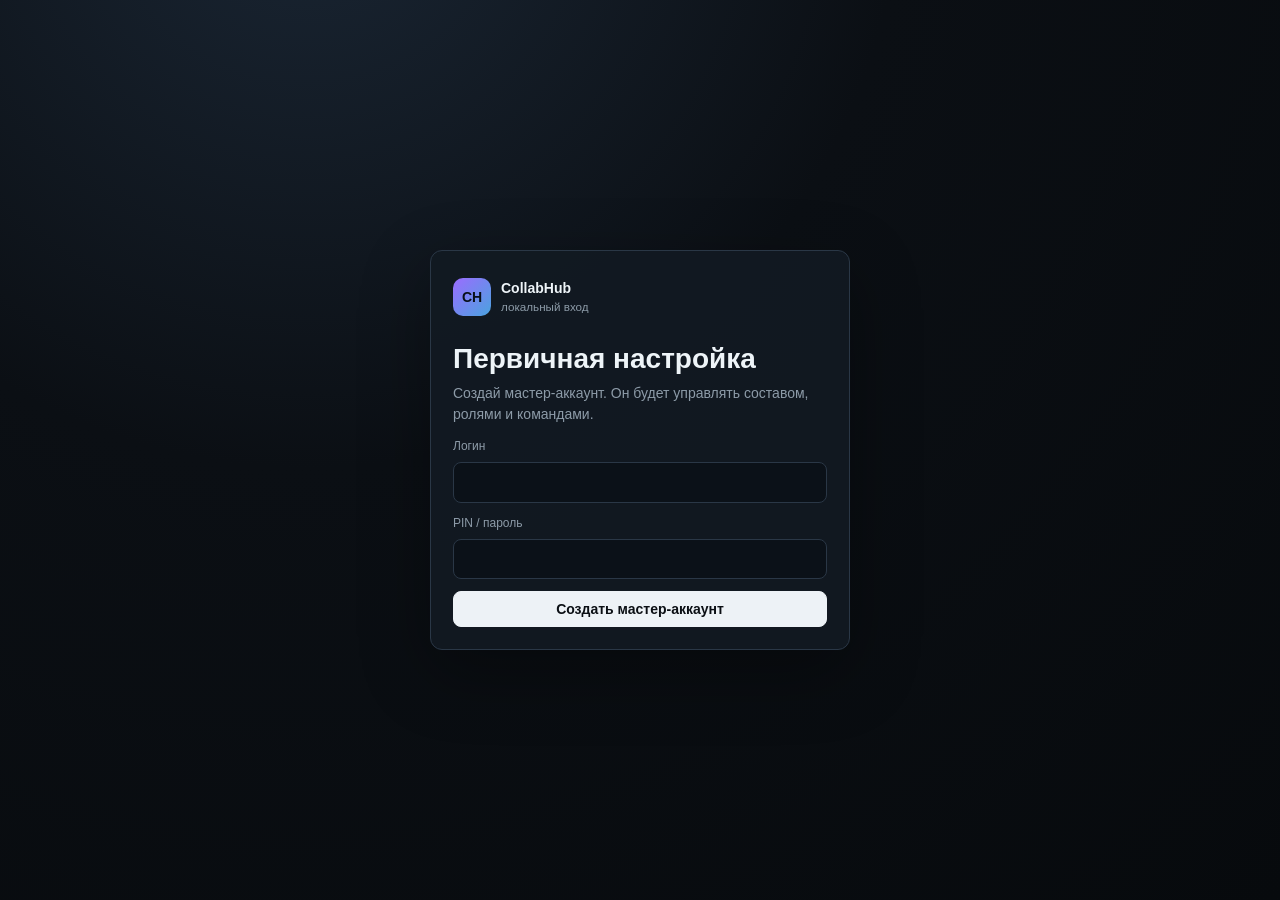
<file: index.html>
<!doctype html>
<html lang="ru">
<head>
  <meta charset="utf-8">
  <meta http-equiv="Content-Security-Policy" content="default-src 'self'; script-src 'self'; style-src 'self' 'unsafe-inline'; img-src 'self' data:; connect-src 'none'; object-src 'none'; base-uri 'self'; form-action 'self'">
  <meta name="referrer" content="no-referrer">
  <meta name="viewport" content="width=device-width, initial-scale=1">
  <title>CollabHub — Общее</title>
  <link rel="stylesheet" href="assets/app.css">
</head>
<body data-page="overview">
  <aside class="sidebar">
    <a class="brand" href="index.html">
      <span class="brand-mark">CH</span>
      <span><b>CollabHub</b><small>быстро собрать людей</small></span>
    </a>
    <nav class="main-nav" id="mainNav"></nav>
  </aside>

  <main class="workspace">
    <header class="page-head">
      <div>
        <h1>Общее</h1>
        <p id="weekSubtitle">Агрегированная карта доступности выбранной недели.</p>
      </div>
      <div class="head-actions">
        <div class="view-switch" id="calendarModeSwitch"></div>
        <input class="year-select" id="calendarYearSelect" type="number" min="1" max="9999" aria-label="Год">
        <button class="btn nav-arrow" id="prevWeekBtn" aria-label="Назад">←</button>
        <button class="btn" id="todayWeekBtn">сегодня</button>
        <button class="btn nav-arrow" id="nextWeekBtn" aria-label="Вперёд">→</button>
        <button class="btn primary" id="createEventBtn">+ ивент</button>
        <button class="btn" id="toggleEventsBtn">◆ ивенты</button>
        <div class="scale-switch" id="scaleSwitch"></div>
      </div>
    </header>

    <section class="answer-grid" id="answerGrid"></section>

    <section class="surface">
      <div class="surface-head">
        <div>
          <h2 id="weekTitle">Карта недели</h2>
          <p id="calendarModeHint">Цвет = сколько людей доступно. Фиолетовая линия = ивент поверх.</p>
        </div>
        <div class="legend compact">
          <span><i class="key high"></i>много свободных</span>
          <span><i class="key low"></i>есть свободные</span>
          <span><i class="key maybe"></i>возможно</span>
          <span><i class="key busy"></i>заняты</span>
          <span><i class="key none"></i>нет данных</span>
        </div>
      </div>
      <div class="heatmap-wrap">
        <div class="calendar-stage" id="calendarStage">
          <div class="heatmap calendar-view is-active" id="overviewGrid"></div>
          <div class="month-grid calendar-view" id="inlineMonthGrid"></div>
        </div>
      </div>
      <div class="resize-hint">Таблицу можно растянуть за правый нижний угол. Размер сохраняется.</div>
    </section>
  </main>

  <aside class="detail-panel" id="detailPanel" aria-hidden="true">
    <header>
      <strong id="detailTitle">Детали</strong>
      <button class="icon-btn" id="closeDetailBtn">×</button>
    </header>
    <div id="detailBody"></div>
  </aside>

  <div class="modal" id="modal" aria-hidden="true">
    <div class="modal-card">
      <header><strong id="modalTitle"></strong><button class="icon-btn" id="closeModalBtn">×</button></header>
      <div id="modalBody"></div>
    </div>
  </div>

  <div class="toast" id="toast"></div>
  <script src="assets/app-data.js"></script>
  <script src="assets/app-ui.js"></script>
  <script src="assets/page-overview.js"></script>
</body>
</html>
</file>
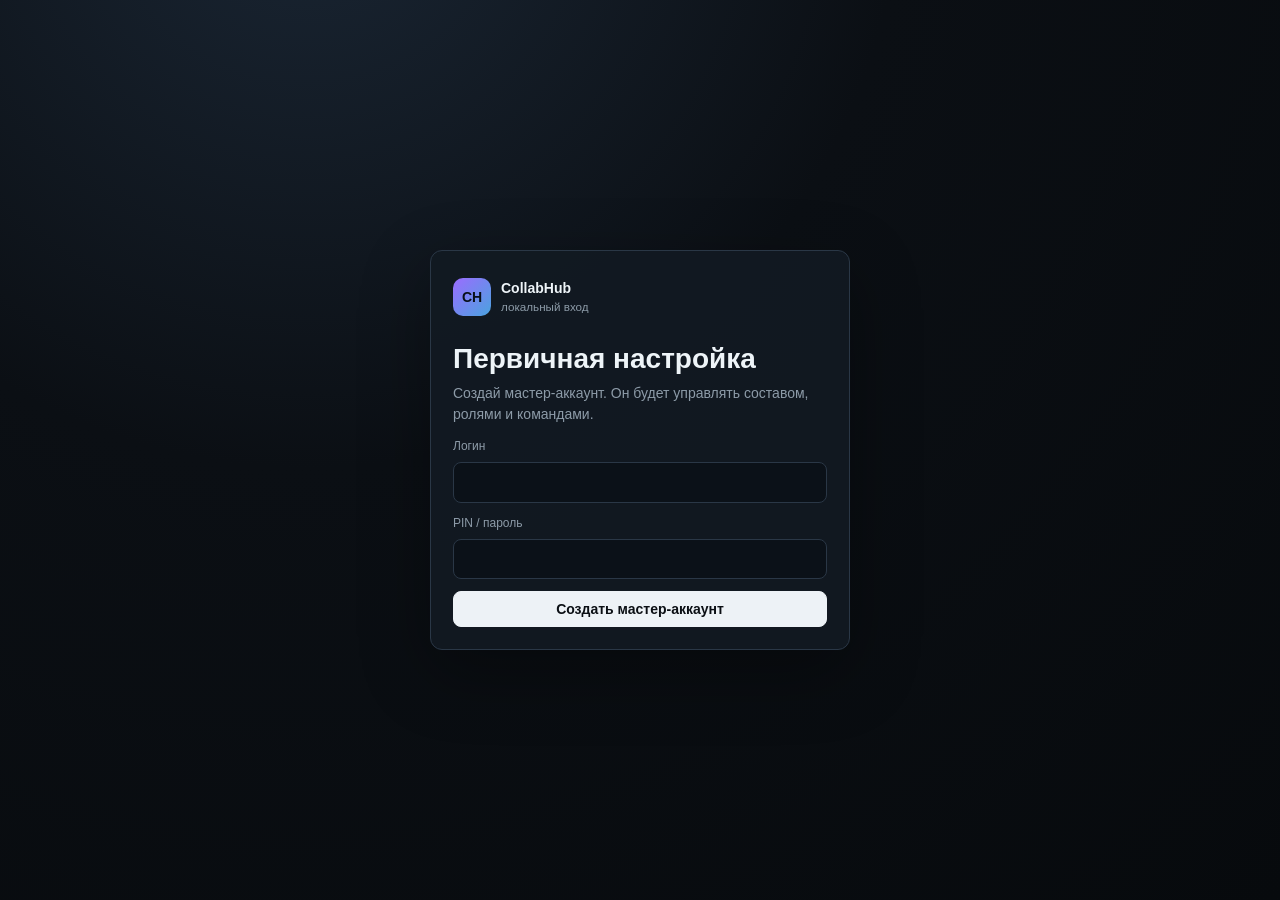
<file: admin.html>
<!doctype html>
<html lang="ru">
<head>
  <meta charset="utf-8">
  <meta http-equiv="Content-Security-Policy" content="default-src 'self'; script-src 'self'; style-src 'self' 'unsafe-inline'; img-src 'self' data:; connect-src 'none'; object-src 'none'; base-uri 'self'; form-action 'self'">
  <meta name="referrer" content="no-referrer">
  <meta name="viewport" content="width=device-width, initial-scale=1">
  <title>CollabHub — Админ</title>
  <link rel="stylesheet" href="assets/app.css">
</head>
<body data-page="admin">
  <aside class="sidebar">
    <a class="brand" href="index.html"><span class="brand-mark">CH</span><span><b>CollabHub</b><small>админ-панель</small></span></a>
    <nav class="main-nav" id="mainNav"></nav>
  </aside>

  <main class="workspace">
    <header class="page-head">
      <div>
        <h1>Админ-панель</h1>
        <p>Роли, команды, тимлиды и доступ участников. Управление доступно мастер-аккаунту и админам.</p>
      </div>
      <div class="head-actions">
        <button class="btn primary" id="addTeamBtn">+ команда</button>
        <button class="btn" id="addAccountBtn">+ аккаунт</button>
      </div>
    </header>

    <section class="admin-grid">
      <article class="surface admin-section">
        <div class="surface-head">
          <div><h2>Аккаунты и роли</h2><p>Кто может входить и что может делать.</p></div>
        </div>
        <div class="admin-list" id="accountList"></div>
      </article>

      <article class="surface admin-section">
        <div class="surface-head">
          <div><h2>Команды</h2><p>Группы участников и назначенные тимлиды.</p></div>
        </div>
        <div class="admin-list" id="teamList"></div>
      </article>
    </section>
  </main>

  <div class="modal" id="modal" aria-hidden="true">
    <div class="modal-card">
      <header><strong id="modalTitle"></strong><button class="icon-btn" id="closeModalBtn">×</button></header>
      <div id="modalBody"></div>
    </div>
  </div>
  <div class="toast" id="toast"></div>
  <script src="assets/app-data.js"></script>
  <script src="assets/app-ui.js"></script>
  <script src="assets/page-admin.js"></script>
</body>
</html>
</file>
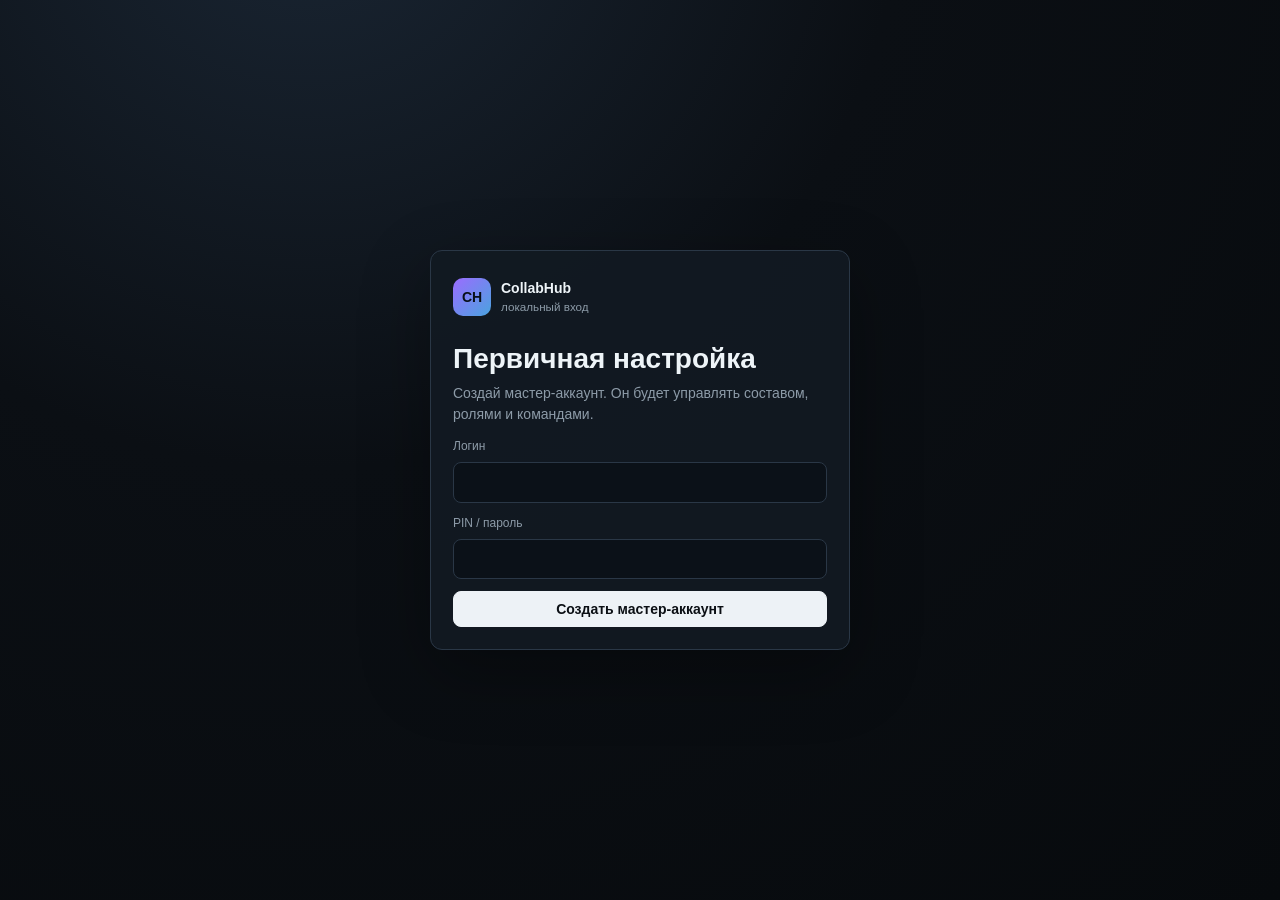
<file: calendar.html>
<!doctype html>
<html lang="ru">
<head>
  <meta charset="utf-8">
  <meta http-equiv="Content-Security-Policy" content="default-src 'self'; script-src 'self'; style-src 'self' 'unsafe-inline'; img-src 'self' data:; connect-src 'none'; object-src 'none'; base-uri 'self'; form-action 'self'">
  <meta name="referrer" content="no-referrer">
  <meta name="viewport" content="width=device-width, initial-scale=1">
  <title>CollabHub — Календарь</title>
  <link rel="stylesheet" href="assets/app.css">
</head>
<body data-page="calendar">
  <aside class="sidebar">
    <a class="brand" href="index.html"><span class="brand-mark">CH</span><span><b>CollabHub</b><small>календарь</small></span></a>
    <nav class="main-nav" id="mainNav"></nav>
  </aside>
  <main class="workspace">
    <header class="page-head">
      <div>
        <h1>Календарь</h1>
        <p>Календарь выбирает дату и открывает карту недели вокруг выбранного дня.</p>
      </div>
      <div class="head-actions">
        <input class="year-select" id="yearSelect" type="number" min="1" max="9999" aria-label="Год">
        <button class="btn nav-arrow" id="prevMonthBtn" aria-label="Назад">←</button>
        <button class="btn" id="todayBtn">сегодня</button>
        <button class="btn nav-arrow" id="nextMonthBtn" aria-label="Вперёд">→</button>
        <a class="btn primary" id="openWeekBtn" href="index.html">открыть неделю</a>
      </div>
    </header>
    <section class="surface">
      <div class="surface-head">
        <div>
          <h2 id="monthTitle">Месяц</h2>
          <p>Клик по дню откроет расписание недели. Зеленее день — больше свободных вечерних часов.</p>
        </div>
      </div>
      <div class="month-grid" id="monthGrid"></div>
    </section>
  </main>
  <div class="toast" id="toast"></div>
  <script src="assets/app-data.js"></script>
  <script src="assets/app-ui.js"></script>
  <script src="assets/page-calendar.js"></script>
</body>
</html>
</file>
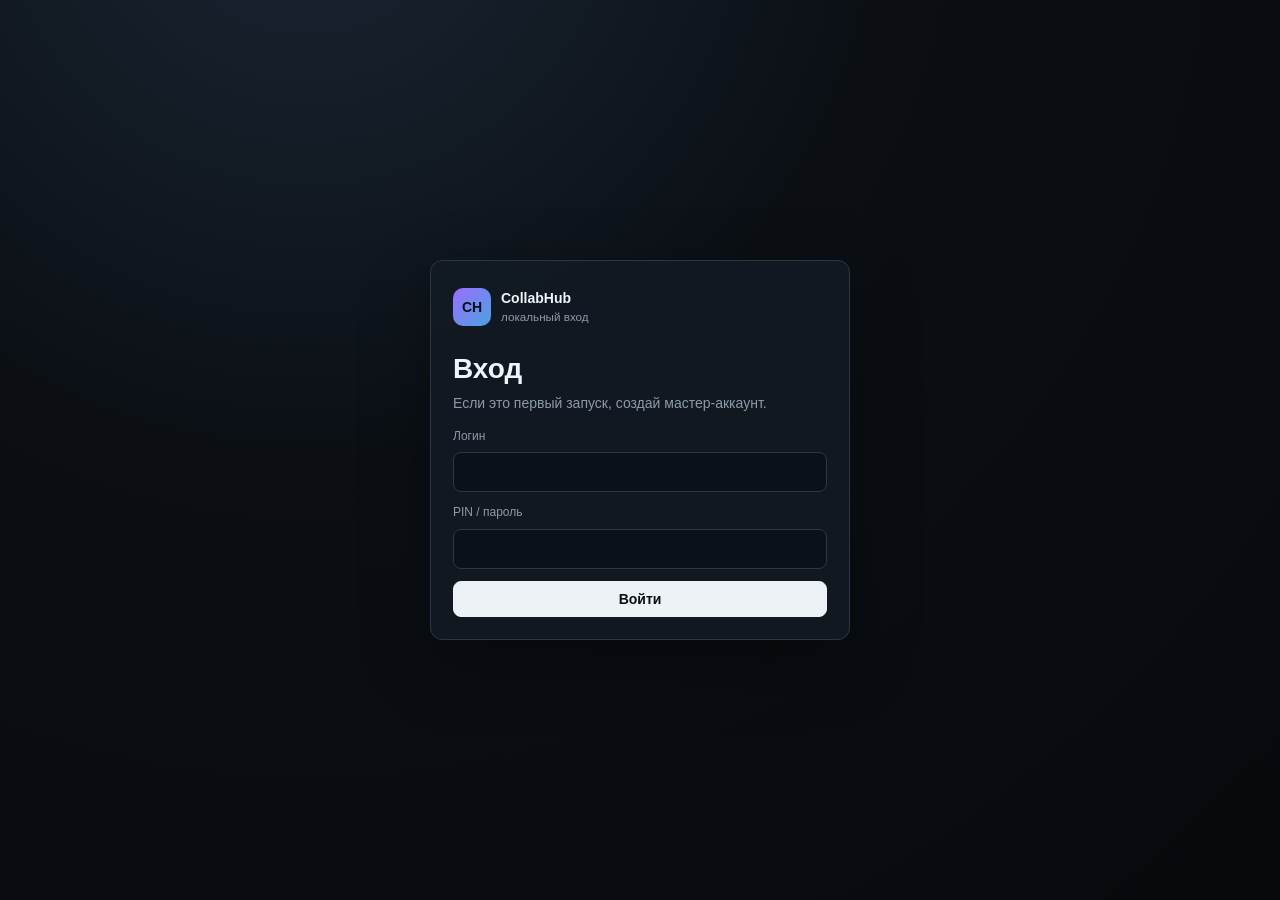
<file: CollabHub.html>
<!doctype html>
<html lang="ru">
<head>
  <meta charset="utf-8">
  <meta http-equiv="Content-Security-Policy" content="default-src 'self'; script-src 'self'; style-src 'self' 'unsafe-inline'; img-src 'self' data:; connect-src 'none'; object-src 'none'; base-uri 'self'; form-action 'self'">
  <meta name="referrer" content="no-referrer">
  <meta http-equiv="refresh" content="0; url=index.html">
  <title>CollabHub</title>
  <style>
    body { margin: 0; min-height: 100vh; display: grid; place-items: center; background: #0b0f14; color: #eef4f8; font-family: Segoe UI, Arial, sans-serif; }
    a { color: #9b6cff; }
  </style>
</head>
<body>
  <p>CollabHub переехал в расширяемую структуру. <a href="index.html">Открыть сервис</a></p>
</body>
</html>
</file>
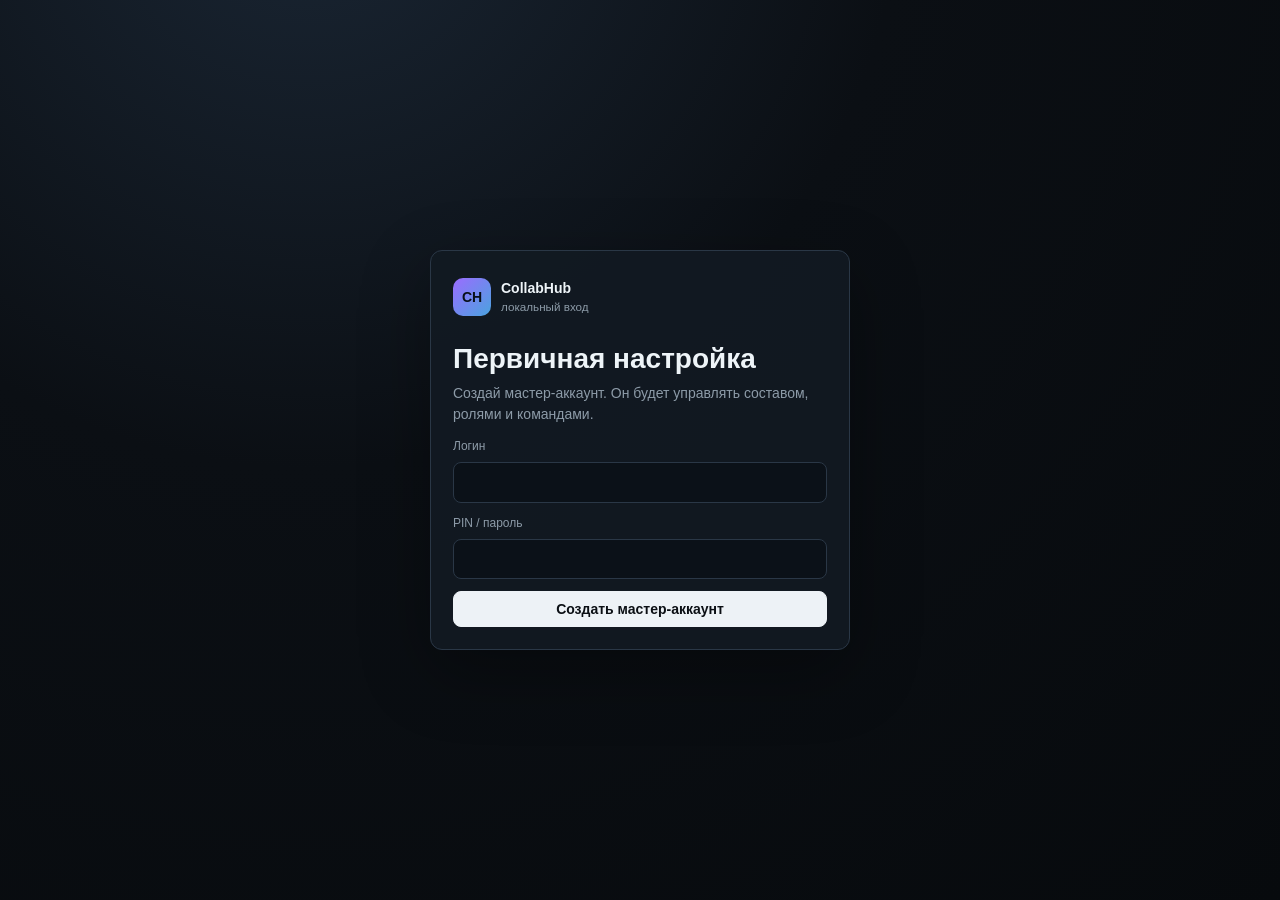
<file: data.html>
<!doctype html>
<html lang="ru">
<head>
  <meta charset="utf-8">
  <meta http-equiv="Content-Security-Policy" content="default-src 'self'; script-src 'self'; style-src 'self' 'unsafe-inline'; img-src 'self' data:; connect-src 'none'; object-src 'none'; base-uri 'self'; form-action 'self'">
  <meta name="referrer" content="no-referrer">
  <meta name="viewport" content="width=device-width, initial-scale=1">
  <title>CollabHub — Данные</title>
  <link rel="stylesheet" href="assets/app.css">
</head>
<body data-page="data">
  <aside class="sidebar">
    <a class="brand" href="index.html"><span class="brand-mark">CH</span><span><b>CollabHub</b><small>данные</small></span></a>
    <nav class="main-nav" id="mainNav"></nav>
  </aside>

  <main class="workspace">
    <header class="page-head">
      <div>
        <h1>Данные</h1>
        <p>Локальное хранение, экспорт, импорт и сброс демо-данных.</p>
      </div>
    </header>

    <section class="data-actions">
      <article class="action-card">
        <h2>Экспорт</h2>
        <p>Скачать текущие данные в JSON.</p>
        <button class="btn primary" id="exportBtn">Экспорт JSON</button>
      </article>
      <article class="action-card">
        <h2>Импорт</h2>
        <p>Загрузить ранее сохраненный JSON.</p>
        <button class="btn" id="importBtn">Импорт JSON</button>
      </article>
      <article class="action-card danger-zone">
        <h2>Сброс</h2>
        <p>Вернуть демо-данные первой версии.</p>
        <button class="btn danger" id="resetBtn">Сброс демо</button>
      </article>
    </section>
    <input type="file" id="importInput" accept="application/json" hidden>
  </main>

  <div class="toast" id="toast"></div>
  <script src="assets/app-data.js"></script>
  <script src="assets/app-ui.js"></script>
  <script src="assets/page-data.js"></script>
</body>
</html>
</file>
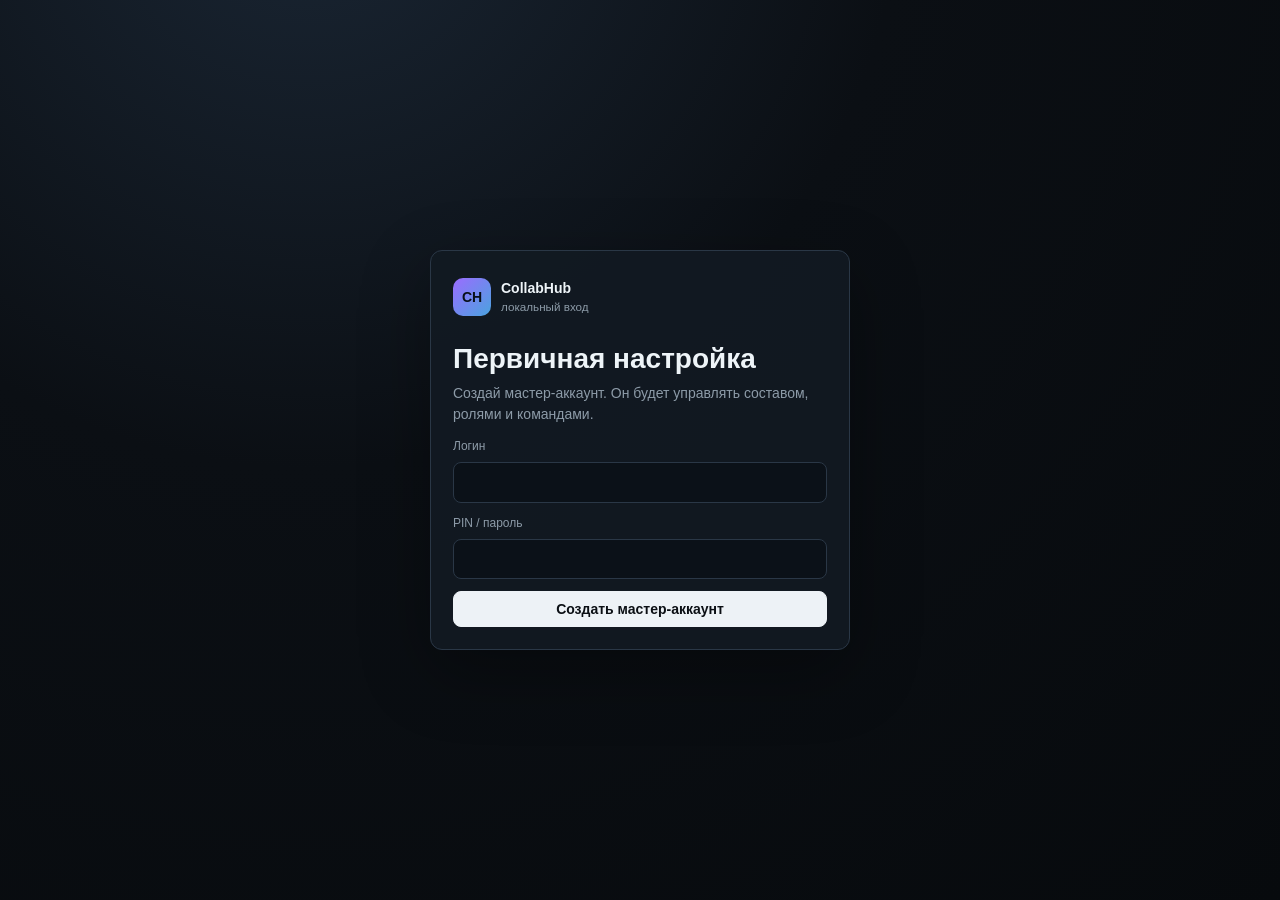
<file: events.html>
<!doctype html>
<html lang="ru">
<head>
  <meta charset="utf-8">
  <meta http-equiv="Content-Security-Policy" content="default-src 'self'; script-src 'self'; style-src 'self' 'unsafe-inline'; img-src 'self' data:; connect-src 'none'; object-src 'none'; base-uri 'self'; form-action 'self'">
  <meta name="referrer" content="no-referrer">
  <meta name="viewport" content="width=device-width, initial-scale=1">
  <title>CollabHub — Ивенты</title>
  <link rel="stylesheet" href="assets/app.css">
</head>
<body data-page="events">
  <aside class="sidebar">
    <a class="brand" href="index.html"><span class="brand-mark">CH</span><span><b>CollabHub</b><small>ивенты</small></span></a>
    <nav class="main-nav" id="mainNav"></nav>
  </aside>

  <main class="workspace">
    <header class="page-head">
      <div>
        <h1>Ивенты</h1>
        <p>Ивенты — отдельный слой поверх расписаний. Они не заменяют доступность.</p>
      </div>
      <button class="btn primary" id="addEventBtn">+ ивент</button>
    </header>
    <section class="events-list" id="eventsList"></section>
  </main>

  <div class="modal" id="modal" aria-hidden="true">
    <div class="modal-card">
      <header><strong id="modalTitle"></strong><button class="icon-btn" id="closeModalBtn">×</button></header>
      <div id="modalBody"></div>
    </div>
  </div>
  <div class="toast" id="toast"></div>
  <script src="assets/app-data.js"></script>
  <script src="assets/app-ui.js"></script>
  <script src="assets/page-events.js"></script>
</body>
</html>
</file>
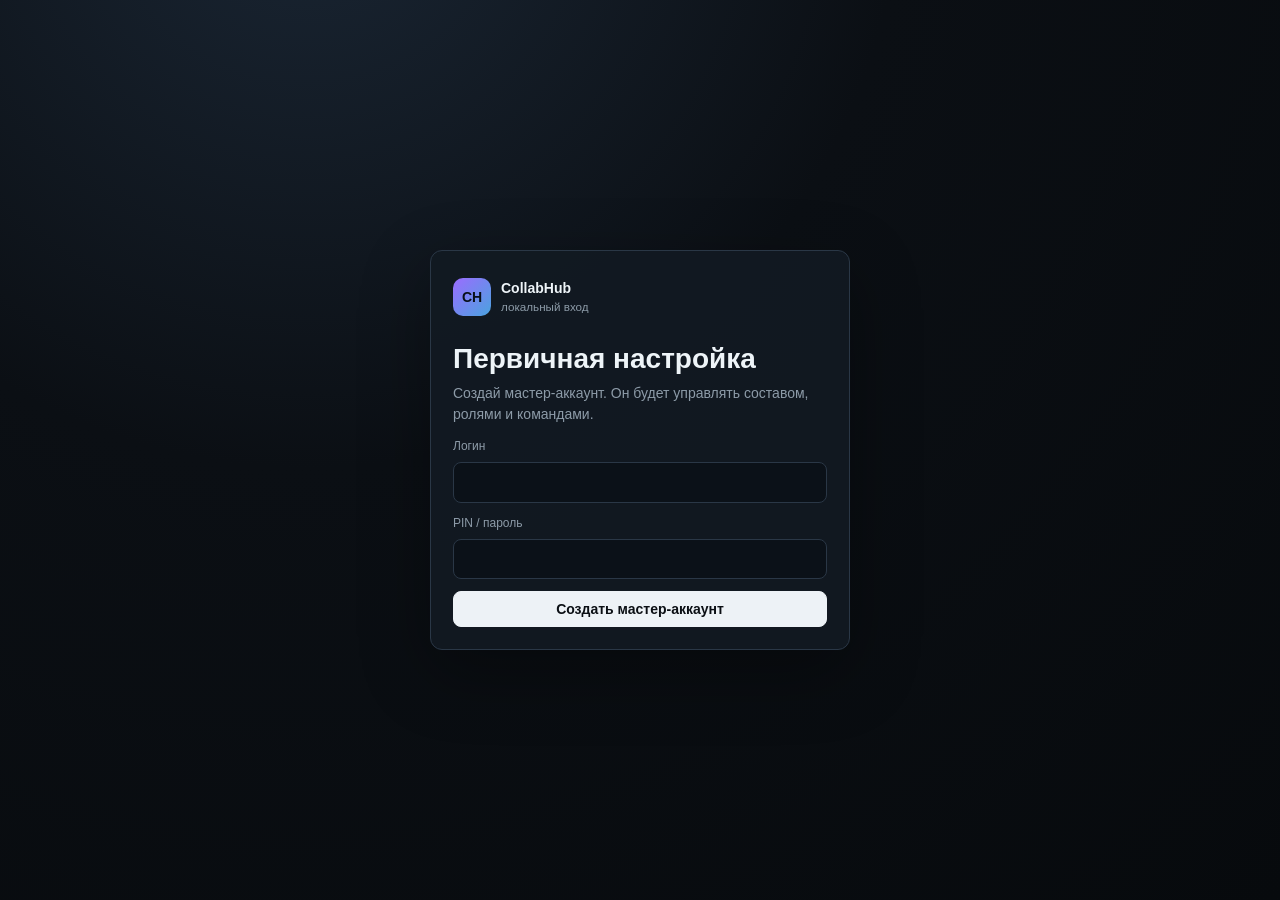
<file: login.html>
<!doctype html>
<html lang="ru">
<head>
  <meta charset="utf-8">
  <meta http-equiv="Content-Security-Policy" content="default-src 'self'; script-src 'self'; style-src 'self' 'unsafe-inline'; img-src 'self' data:; connect-src 'none'; object-src 'none'; base-uri 'self'; form-action 'self'">
  <meta name="referrer" content="no-referrer">
  <meta name="viewport" content="width=device-width, initial-scale=1">
  <title>CollabHub — Вход</title>
  <link rel="stylesheet" href="assets/app.css">
</head>
<body class="login-page" data-page="login">
  <main class="login-card">
    <div class="brand login-brand"><span class="brand-mark">CH</span><span><b>CollabHub</b><small>локальный вход</small></span></div>
    <h1 id="loginTitle">Вход</h1>
    <p id="loginHint">Если это первый запуск, создай мастер-аккаунт.</p>
    <form class="form-grid" id="loginForm">
      <div class="form-row"><label>Логин</label><input name="login" autocomplete="username" required></div>
      <div class="form-row"><label>PIN / пароль</label><input name="pin" type="password" autocomplete="current-password" required></div>
      <button class="btn primary" type="submit" id="loginSubmit">Войти</button>
    </form>
  </main>
  <div class="toast" id="toast"></div>
  <script src="assets/app-data.js"></script>
  <script src="assets/page-login.js"></script>
</body>
</html>
</file>
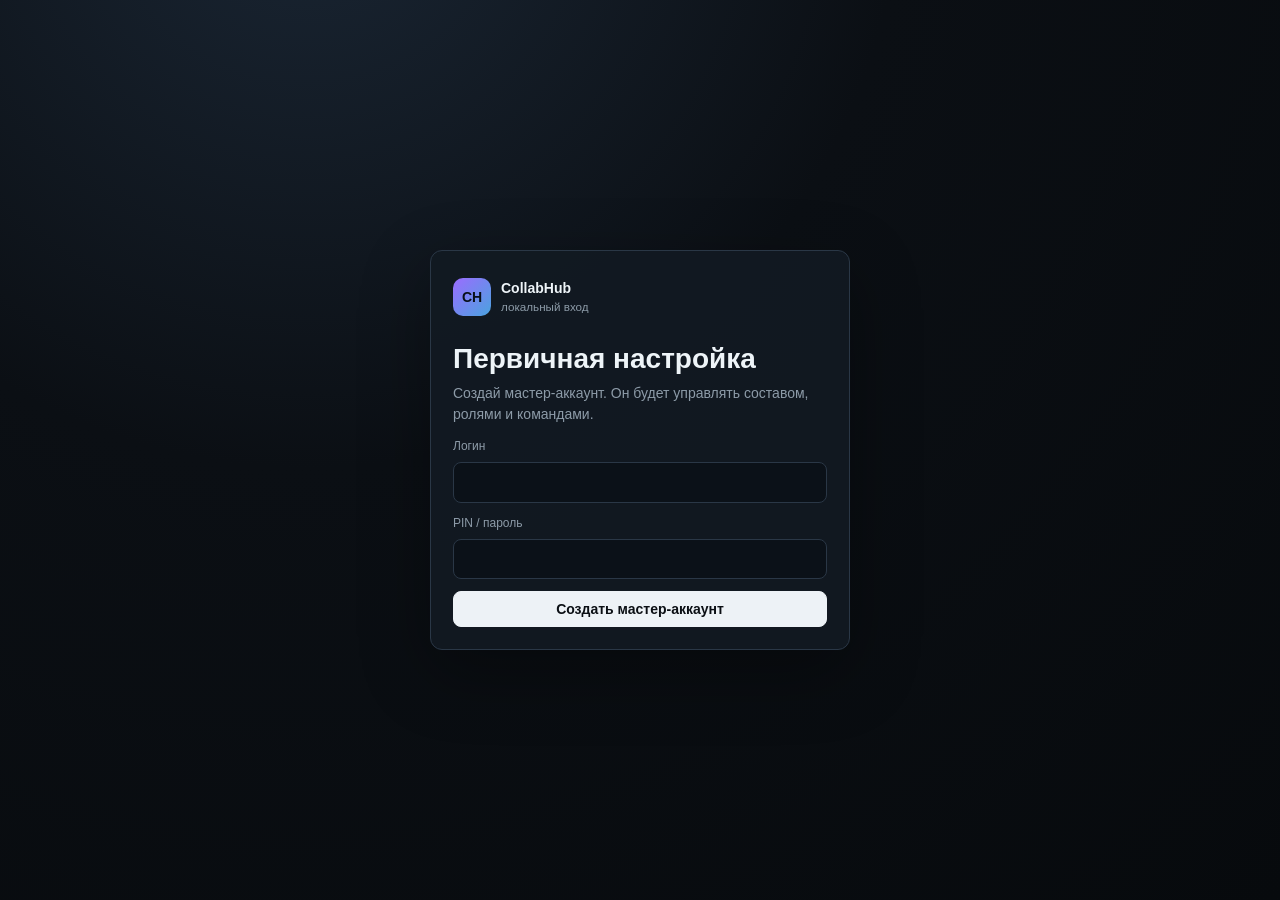
<file: member.html>
<!doctype html>
<html lang="ru">
<head>
  <meta charset="utf-8">
  <meta http-equiv="Content-Security-Policy" content="default-src 'self'; script-src 'self'; style-src 'self' 'unsafe-inline'; img-src 'self' data:; connect-src 'none'; object-src 'none'; base-uri 'self'; form-action 'self'">
  <meta name="referrer" content="no-referrer">
  <meta name="viewport" content="width=device-width, initial-scale=1">
  <title>CollabHub — Участник</title>
  <link rel="stylesheet" href="assets/app.css">
</head>
<body data-page="people">
  <aside class="sidebar">
    <a class="brand" href="index.html"><span class="brand-mark">CH</span><span><b>CollabHub</b><small>личная таблица</small></span></a>
    <nav class="main-nav" id="mainNav"></nav>
  </aside>

  <main class="workspace">
    <header class="page-head">
      <div>
        <h1 id="memberTitle">Участник</h1>
        <p id="memberMeta"></p>
      </div>
      <div class="head-actions">
        <button class="btn nav-arrow" id="prevWeekBtn" aria-label="Назад">←</button>
        <button class="btn" id="todayWeekBtn">сегодня</button>
        <button class="btn nav-arrow" id="nextWeekBtn" aria-label="Вперёд">→</button>
        <button class="btn" id="toggleEventsBtn">◆ ивенты</button>
        <button class="btn" id="editPersonBtn">редактировать</button>
      </div>
    </header>

    <section class="editor-bar">
      <div class="editor-block">
        <small>Кисть</small>
        <div class="palette" id="palette"></div>
      </div>
      <div class="editor-block grow-editor">
        <small>Быстро заполнить</small>
        <div class="range-tools">
          <select id="daySelect"></select>
          <select id="startHourSelect"></select>
          <select id="endHourSelect"></select>
          <button class="btn primary" id="applyRangeBtn">залить</button>
        </div>
      </div>
      <div class="editor-block">
        <small>Пресеты</small>
        <div class="day-tools">
          <button class="btn" id="eveningFreeBtn">вечер свободен</button>
          <button class="btn" id="workBusyBtn">9–18 занят</button>
          <button class="btn" id="dayFreeBtn">день свободен</button>
          <button class="btn" id="dayClearBtn">очистить</button>
        </div>
        <div class="day-tools" id="customPresets"></div>
      </div>
      <div class="editor-block">
        <small>Масштаб</small>
        <div class="scale-switch" id="scaleSwitch"></div>
      </div>
    </section>

    <section class="surface">
      <div class="surface-head">
        <div>
          <h2>Недельная таблица</h2>
          <p>Выберите кисть, затем протяните по часам. Правый клик по ячейке добавляет комментарий.</p>
        </div>
        <div class="legend compact" id="memberLegend"></div>
      </div>
      <div class="heatmap-wrap">
        <div class="heatmap" id="memberGrid"></div>
      </div>
      <div class="resize-hint">Тяните правый нижний угол таблицы, чтобы изменить ширину и высоту. Размер сохраняется.</div>
    </section>
  </main>

  <aside class="detail-panel" id="detailPanel" aria-hidden="true">
    <header>
      <strong id="detailTitle">Ячейка</strong>
      <button class="icon-btn" id="closeDetailBtn">×</button>
    </header>
    <div id="detailBody"></div>
  </aside>

  <div class="modal" id="modal" aria-hidden="true">
    <div class="modal-card">
      <header><strong id="modalTitle"></strong><button class="icon-btn" id="closeModalBtn">×</button></header>
      <div id="modalBody"></div>
    </div>
  </div>
  <div class="toast" id="toast"></div>
  <script src="assets/app-data.js"></script>
  <script src="assets/app-ui.js"></script>
  <script src="assets/page-member.js"></script>
</body>
</html>
</file>
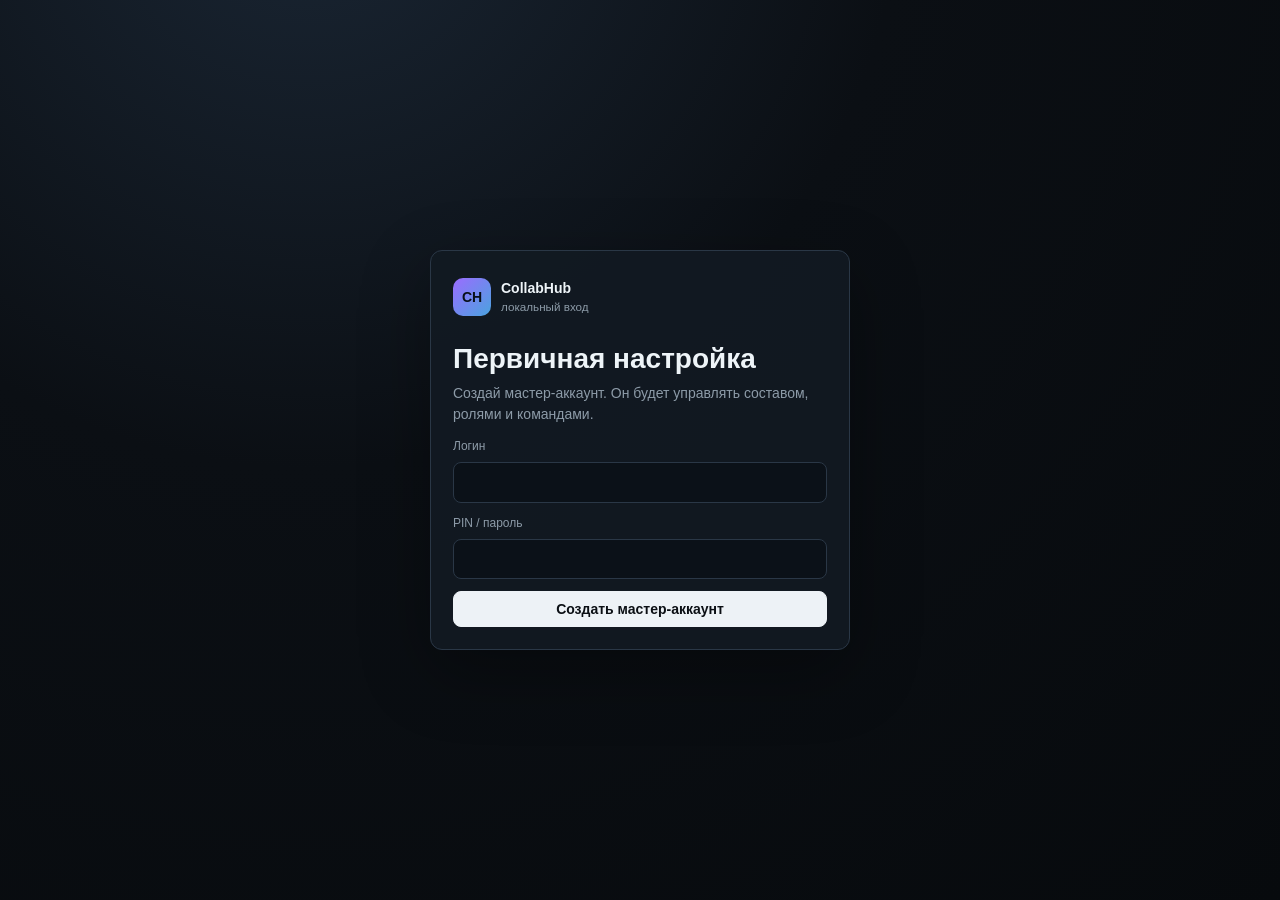
<file: people.html>
<!doctype html>
<html lang="ru">
<head>
  <meta charset="utf-8">
  <meta http-equiv="Content-Security-Policy" content="default-src 'self'; script-src 'self'; style-src 'self' 'unsafe-inline'; img-src 'self' data:; connect-src 'none'; object-src 'none'; base-uri 'self'; form-action 'self'">
  <meta name="referrer" content="no-referrer">
  <meta name="viewport" content="width=device-width, initial-scale=1">
  <title>CollabHub — Участники</title>
  <link rel="stylesheet" href="assets/app.css">
</head>
<body data-page="people">
  <aside class="sidebar">
    <a class="brand" href="index.html"><span class="brand-mark">CH</span><span><b>CollabHub</b><small>участники</small></span></a>
    <nav class="main-nav" id="mainNav"></nav>
  </aside>

  <main class="workspace">
    <header class="page-head">
      <div>
        <h1>Участники</h1>
        <p>Люди первичны. У каждого своя недельная таблица и интересы.</p>
      </div>
      <button class="btn primary" id="addPersonBtn">+ участник</button>
    </header>
    <section class="people-layout" id="peopleList"></section>
  </main>

  <div class="modal" id="modal" aria-hidden="true">
    <div class="modal-card">
      <header><strong id="modalTitle"></strong><button class="icon-btn" id="closeModalBtn">×</button></header>
      <div id="modalBody"></div>
    </div>
  </div>
  <div class="toast" id="toast"></div>
  <script src="assets/app-data.js"></script>
  <script src="assets/app-ui.js"></script>
  <script src="assets/page-people.js"></script>
</body>
</html>
</file>
<file: assets/app.css>
:root {
  --bg: #0b0f14;
  --side: #0f151d;
  --panel: #121922;
  --panel-2: #17212d;
  --panel-3: #1d2a37;
  --line: #2a3746;
  --text: #eef4f8;
  --muted: #8d9ba8;
  --free-high: #43c96b;
  --free-mid: #2f8f4d;
  --free-low: #285b38;
  --busy: #a94448;
  --maybe: #b8a142;
  --none: #3e4853;
  --event: #9b6cff;
  --stream: #4aa3df;
  --work: #446fc6;
  --study: #c47b37;
  --shadow: 0 22px 70px rgba(0, 0, 0, .32);
}

* { box-sizing: border-box; }
html, body { min-height: 100%; }
body {
  margin: 0;
  display: grid;
  grid-template-columns: 236px minmax(0, 1fr);
  background: radial-gradient(circle at 24% -14%, #1a2634 0, var(--bg) 42%, #070a0d 100%);
  color: var(--text);
  font: 14px/1.45 Inter, "Segoe UI", Arial, sans-serif;
}
body.login-page {
  display: grid;
  grid-template-columns: 1fr;
  place-items: center;
  min-height: 100vh;
}
a { color: inherit; text-decoration: none; }
button, input, textarea, select { color: inherit; font: inherit; }
button { cursor: pointer; }
h1, h2, h3, p { margin-top: 0; }
h1 { margin-bottom: 4px; font-size: 28px; letter-spacing: 0; }
h2 { margin-bottom: 6px; font-size: 18px; }
h3 { margin-bottom: 8px; font-size: 15px; }
p { color: var(--muted); }
small { color: var(--muted); }

.sidebar {
  position: sticky;
  top: 0;
  height: 100vh;
  padding: 18px 14px;
  border-right: 1px solid var(--line);
  background: rgba(15, 21, 29, .94);
}
.brand {
  height: 48px;
  display: flex;
  align-items: center;
  gap: 10px;
  margin-bottom: 18px;
}
.brand-mark {
  width: 38px;
  height: 38px;
  border-radius: 10px;
  display: grid;
  place-items: center;
  background: linear-gradient(135deg, var(--event), var(--stream));
  color: #081018;
  font-weight: 900;
}
.brand small { display: block; margin-top: 1px; }
.main-nav { display: grid; gap: 6px; }
.main-nav a {
  min-height: 40px;
  display: flex;
  align-items: center;
  gap: 10px;
  padding: 0 10px;
  border: 1px solid transparent;
  border-radius: 8px;
  color: var(--muted);
}
.main-nav a:hover, .main-nav a.active {
  color: var(--text);
  background: var(--panel-2);
  border-color: var(--line);
}
.nav-user {
  margin-top: 12px;
  min-height: 38px;
  border: 1px solid var(--line);
  border-radius: 8px;
  background: rgba(255,255,255,.03);
  color: var(--muted);
  text-align: left;
  padding: 0 10px;
}

.workspace {
  min-width: 0;
  padding: 22px;
}
.page-head {
  display: flex;
  justify-content: space-between;
  align-items: flex-start;
  gap: 16px;
  margin-bottom: 16px;
}
.page-head p { margin-bottom: 0; max-width: 760px; }
.head-actions, .surface-head, .legend, .toolbar, .palette, .day-tools, .range-tools, .form-actions {
  display: flex;
  align-items: center;
  gap: 8px;
  flex-wrap: wrap;
}
.btn, .icon-btn {
  min-height: 36px;
  border: 1px solid var(--line);
  border-radius: 8px;
  background: var(--panel-2);
  padding: 0 12px;
}
.btn:hover, .icon-btn:hover { border-color: #536678; background: var(--panel-3); }
.btn.primary { background: #edf2f6; color: #0b0f14; border-color: #edf2f6; font-weight: 700; }
.btn.danger { color: #ffd8d8; background: rgba(169, 68, 72, .16); border-color: rgba(169, 68, 72, .55); }
.icon-btn { width: 34px; padding: 0; }
.btn.is-off { opacity: .58; }
.nav-arrow {
  width: 42px;
  padding: 0;
  font-size: 16px;
}
.year-select {
  width: 76px;
  min-height: 36px;
  border: 1px solid var(--line);
  border-radius: 8px;
  background: var(--panel-2);
  color: var(--text);
  padding: 0 9px;
  outline: none;
}
.year-select:focus {
  border-color: var(--accent);
  box-shadow: 0 0 0 2px rgba(155, 108, 255, .18);
}

.answer-grid {
  display: grid;
  grid-template-columns: repeat(4, minmax(0, 1fr));
  gap: 10px;
  margin-bottom: 14px;
}
.answer-card {
  min-height: 92px;
  border: 1px solid var(--line);
  border-radius: 10px;
  background: rgba(18, 25, 34, .88);
  padding: 12px;
}
.answer-card strong { font-size: 28px; display: block; margin: 4px 0 6px; }
.dot-row { display: flex; gap: 5px; flex-wrap: wrap; }
.dot {
  width: 16px;
  height: 16px;
  border-radius: 999px;
  border: 1px solid rgba(255,255,255,.28);
}

.surface, .action-card, .person-card, .event-card, .editor-bar {
  border: 1px solid var(--line);
  border-radius: 10px;
  background: rgba(18, 25, 34, .88);
  box-shadow: var(--shadow);
}
.surface {
  overflow: hidden;
  position: relative;
  min-width: 560px;
  max-width: 100%;
}
.surface-head {
  justify-content: space-between;
  align-items: flex-start;
  padding: 14px;
  border-bottom: 1px solid var(--line);
}
.surface-head p { margin-bottom: 0; }
.legend.compact { gap: 12px; font-size: 12px; color: var(--muted); }
.key {
  width: 12px;
  height: 12px;
  border-radius: 4px;
  display: inline-block;
}
.key.high { background: var(--free-high); }
.key.mid { background: var(--free-mid); }
.key.low { background: var(--free-low); }
.key.busy { background: var(--busy); }
.key.maybe { background: var(--maybe); }
.key.none { background: var(--none); }
.key.event { background: var(--event); }
.key.stream { background: var(--stream); }
.key.work { background: var(--work); }
.key.study { background: var(--study); }

.heatmap-wrap {
  position: relative;
  overflow: auto;
  width: 100%;
  height: 390px;
  min-width: 520px;
  min-height: 260px;
  max-height: calc(100vh - 220px);
  scrollbar-width: thin;
  scrollbar-color: #748292 #111923;
}
.calendar-stage {
  position: relative;
  min-width: 100%;
  min-height: 100%;
}
.calendar-view {
  transition: opacity .22s ease, transform .22s ease, filter .22s ease;
}
.calendar-stage .calendar-view {
  opacity: 0;
  pointer-events: none;
  transform: translateY(10px) scale(.985);
  filter: blur(2px);
}
.calendar-stage .calendar-view.is-active {
  opacity: 1;
  pointer-events: auto;
  transform: translateY(0) scale(1);
  filter: blur(0);
}
.calendar-stage .month-grid {
  position: absolute;
  inset: 0;
  min-height: 100%;
}
.calendar-stage .heatmap:not(.is-active) {
  position: absolute;
  inset: 0;
}
.view-switch {
  display: inline-flex;
  gap: 2px;
  padding: 3px;
  border: 1px solid var(--line);
  border-radius: 9px;
  background: rgba(0,0,0,.14);
}
.heatmap-wrap::-webkit-scrollbar {
  width: 12px;
  height: 12px;
}
.heatmap-wrap::-webkit-scrollbar-track {
  background: #111923;
  border-left: 1px solid rgba(255,255,255,.08);
  border-top: 1px solid rgba(255,255,255,.08);
}
.heatmap-wrap::-webkit-scrollbar-thumb {
  background: linear-gradient(180deg, #7f8d9c, #566575);
  border: 3px solid #111923;
  border-radius: 999px;
}
.heatmap-wrap::-webkit-scrollbar-thumb:hover {
  background: linear-gradient(180deg, #a6b2bf, #6d7d8d);
}
.heatmap-wrap::-webkit-scrollbar-corner {
  background: #111923;
}
.table-resize-handle {
  position: absolute;
  right: 0;
  bottom: 0;
  z-index: 25;
  width: 34px;
  height: 34px;
  display: grid;
  place-items: center;
  border-left: 1px solid var(--line);
  border-top: 1px solid var(--line);
  border-radius: 10px 0 10px 0;
  background: rgba(17, 25, 35, .96);
  color: #dce6ee;
  cursor: nwse-resize;
  opacity: 0;
  transform: translate(0, 0);
  transition: opacity .12s ease;
  user-select: none;
  touch-action: none;
  box-shadow: -8px -8px 18px rgba(0,0,0,.22);
}
.table-resize-handle::before {
  content: "↘";
  font-size: 18px;
  line-height: 1;
}
.surface:hover .table-resize-handle,
.table-resize-handle.is-dragging {
  opacity: 1;
}
.heatmap {
  display: grid;
  grid-template-columns: 62px repeat(7, minmax(106px, 1fr));
  min-width: 804px;
}
.heatmap.scale-compact {
  grid-template-columns: 52px repeat(7, minmax(86px, 1fr));
  min-width: 654px;
}
.heatmap.scale-large {
  grid-template-columns: 76px repeat(7, minmax(138px, 1fr));
  min-width: 1042px;
}
.cell {
  border: 0;
  padding: 0;
  color: inherit;
  font: inherit;
  min-height: 28px;
  border-right: 1px solid rgba(255,255,255,.075);
  border-bottom: 1px solid rgba(255,255,255,.075);
  position: relative;
}
.heatmap.scale-compact .cell { min-height: 23px; }
.heatmap.scale-large .cell { min-height: 40px; }
.cell.head {
  position: sticky;
  top: 0;
  z-index: 8;
  min-height: 36px;
  display: grid;
  place-items: center;
  background: #182230;
  font-weight: 700;
}
.heatmap.scale-compact .cell.head { min-height: 32px; }
.heatmap.scale-large .cell.head { min-height: 44px; }
.day-head {
  cursor: pointer;
  color: var(--text);
}
.day-head:hover { background: #213044; }
.cell.time {
  position: sticky;
  left: 0;
  z-index: 7;
  display: grid;
  place-items: center;
  background: #141d28;
  color: var(--muted);
  font-size: 12px;
  font-weight: 700;
}
.cell.corner { left: 0; z-index: 12; }
.slot { cursor: pointer; background: var(--none); }
.slot:hover { outline: 2px solid rgba(255,255,255,.48); outline-offset: -2px; z-index: 4; filter: brightness(1.08); }
.slot.now { box-shadow: inset 0 0 0 2px rgba(255,255,255,.75); }
.slot.high { background: var(--free-high); }
.slot.mid { background: var(--free-mid); }
.slot.low { background: var(--free-low); }
.slot.maybe { background: var(--maybe); }
.slot.busy { background: var(--busy); }
.slot.none { background: var(--none); }
.slot.free { background: #35aa5c; }
.slot.stream { background: var(--stream); }
.slot.work { background: var(--work); }
.slot.study { background: var(--study); }
.slot.unknown { background: var(--none); }
.slot.has-comment::after {
  content: "";
  position: absolute;
  right: 5px;
  bottom: 5px;
  width: 7px;
  height: 7px;
  border-radius: 50%;
  background: #fff;
  box-shadow: 0 0 0 2px rgba(0,0,0,.25);
}
.cell-comment {
  position: absolute;
  left: 5px;
  right: 14px;
  bottom: 3px;
  overflow: hidden;
  white-space: nowrap;
  text-overflow: ellipsis;
  color: rgba(255,255,255,.92);
  font-size: 10px;
  line-height: 1;
  text-align: left;
  text-shadow: 0 1px 1px rgba(0,0,0,.55);
  pointer-events: none;
}
.heatmap.scale-compact .cell-comment { display: none; }
.heatmap.scale-large .cell-comment { font-size: 11px; bottom: 5px; }
.resize-hint {
  padding: 8px 12px;
  border-top: 1px solid var(--line);
  color: var(--muted);
  font-size: 12px;
  background: rgba(0,0,0,.1);
}
.event-line {
  position: absolute;
  top: -1px;
  bottom: -1px;
  width: 5px;
  border-radius: 0;
  background: var(--event);
  box-shadow: 0 0 0 1px rgba(0,0,0,.2);
  opacity: .92;
  pointer-events: none;
  z-index: 3;
}
.event-line.lane-0 { left: 5px; }
.event-line.lane-1 { left: 13px; background: #b18cff; }
.event-line.lane-2 { left: 21px; background: #d0b5ff; }
.event-line.event-start {
  top: 5px;
  border-radius: 999px 999px 0 0;
}
.event-line.event-end {
  bottom: 5px;
  border-radius: 0 0 999px 999px;
}
.event-line.event-start.event-end {
  border-radius: 999px;
}

.detail-panel {
  position: fixed;
  right: 0;
  top: 0;
  bottom: 0;
  width: min(420px, 100vw);
  background: #0f1720;
  border-left: 1px solid var(--line);
  box-shadow: var(--shadow);
  transform: translateX(105%);
  transition: transform .16s ease;
  z-index: 30;
  display: flex;
  flex-direction: column;
}
.detail-panel.open { transform: translateX(0); }
.detail-panel header, .modal-card header {
  min-height: 58px;
  padding: 12px 14px;
  border-bottom: 1px solid var(--line);
  display: flex;
  justify-content: space-between;
  align-items: center;
}
#detailBody, #modalBody { padding: 14px; }
#detailBody { overflow: auto; }
.detail-block {
  border: 1px solid var(--line);
  border-radius: 8px;
  padding: 10px;
  margin-bottom: 10px;
  background: rgba(255,255,255,.03);
}
.pill-row { display: flex; flex-wrap: wrap; gap: 6px; margin-top: 8px; }
.pill {
  display: inline-flex;
  align-items: center;
  gap: 6px;
  min-height: 28px;
  padding: 0 9px;
  border-radius: 999px;
  background: var(--panel-2);
  border: 1px solid var(--line);
  font-size: 12px;
}

.people-layout {
  display: grid;
  grid-template-columns: repeat(auto-fill, minmax(260px, 1fr));
  gap: 12px;
}
.person-card, .event-card, .action-card { padding: 14px; }
.person-head {
  display: flex;
  align-items: center;
  gap: 10px;
  margin-bottom: 12px;
}
.avatar {
  width: 34px;
  height: 34px;
  border-radius: 999px;
  border: 2px solid rgba(255,255,255,.32);
  flex: 0 0 auto;
}
.interests { display: flex; flex-wrap: wrap; gap: 6px; margin: 10px 0; }
.interest {
  padding: 3px 8px;
  border-radius: 999px;
  background: rgba(255,255,255,.05);
  border: 1px solid var(--line);
  color: var(--muted);
  font-size: 12px;
}
.card-actions { display: flex; gap: 8px; flex-wrap: wrap; margin-top: 12px; }

.editor-bar {
  margin-bottom: 12px;
  padding: 10px 12px;
  display: grid;
  grid-template-columns: minmax(230px, .9fr) minmax(330px, 1.1fr) minmax(360px, 1.4fr) auto;
  gap: 10px;
  align-items: center;
}
.editor-block { display: grid; gap: 6px; min-width: 0; }
.editor-block:nth-child(3) {
  grid-template-columns: 1fr;
}
.editor-block:nth-child(3) .day-tools {
  min-width: 0;
}
.editor-block:nth-child(3) #customPresets {
  margin-top: -2px;
}
.editor-block small {
  font-size: 11px;
  line-height: 1;
  color: var(--muted);
}
.grow-editor { min-width: 300px; }
.palette button {
  width: 32px;
  min-width: 32px;
  height: 30px;
  border-radius: 7px;
  border: 2px solid transparent;
  padding: 0;
  display: inline-flex;
  justify-content: center;
  align-items: center;
}
.palette button.active {
  border-color: #fff;
  box-shadow: 0 0 0 2px rgba(255,255,255,.12);
}
.palette button span {
  color: #fff;
  text-shadow: 0 1px 1px rgba(0,0,0,.55);
  font-size: 11px;
  font-weight: 700;
}
.day-tools select, .range-tools select { min-height: 32px; border-radius: 7px; border: 1px solid var(--line); background: var(--panel-2); padding: 0 8px; }
.range-tools { flex-wrap: nowrap; }
.editor-bar .btn {
  min-height: 32px;
  border-radius: 7px;
  padding: 0 10px;
}
.day-tools {
  flex-wrap: nowrap;
  overflow-x: auto;
  scrollbar-width: thin;
  scrollbar-color: #526070 transparent;
}
.day-tools::-webkit-scrollbar { height: 6px; }
.day-tools::-webkit-scrollbar-thumb { background: #526070; border-radius: 999px; }
.day-tools .btn,
.compact-preset {
  white-space: nowrap;
  font-size: 12px;
}
#customPresets {
  display: flex;
  gap: 8px;
  min-width: 0;
}
#customPresets .compact-preset {
  max-width: 150px;
  overflow: hidden;
  text-overflow: ellipsis;
}
#addPresetBtn {
  flex: 0 0 auto;
}
.editor-block:last-child {
  justify-self: end;
}
.editor-block:nth-child(3) .btn:not(#addPresetBtn) {
  background: rgba(255,255,255,.035);
}
.editor-bar[data-compact="true"],
.editor-bar[data-compact="range"] {
  display: flex;
  align-items: center;
  gap: 8px;
  padding: 8px;
}
.fill-inline,
.preset-inline {
  display: inline-flex;
  align-items: center;
  gap: 8px;
  border: 1px solid var(--line);
  border-radius: 9px;
  background: rgba(0,0,0,.12);
  padding: 6px;
}
.fill-inline select,
.preset-inline select {
  min-height: 34px;
  border: 1px solid var(--line);
  border-radius: 7px;
  background: var(--panel-2);
  color: var(--text);
  padding: 0 8px;
}
.fill-inline #daySelect { width: 76px; }
.fill-inline #fillStatusSelect { width: 140px; }
.fill-inline #startHourSelect,
.fill-inline #endHourSelect { width: 86px; }
.preset-inline #presetSelect { width: 190px; }
.ribbon-tool {
  position: relative;
  flex: 0 0 auto;
}
.ribbon-spacer {
  flex: 1 1 auto;
}
.tool-dropdown {
  position: relative;
}
.tool-dropdown summary {
  list-style: none;
}
.tool-dropdown summary::-webkit-details-marker {
  display: none;
}
.tool-button {
  min-height: 42px;
  display: inline-flex;
  align-items: center;
  gap: 9px;
  border: 1px solid var(--line);
  border-radius: 8px;
  background: var(--panel-2);
  padding: 6px 12px 6px 8px;
  cursor: pointer;
  user-select: none;
}
.tool-button:hover,
.tool-dropdown[open] .tool-button {
  border-color: #536678;
  background: var(--panel-3);
}
.tool-button span:last-child {
  display: grid;
  gap: 2px;
}
.tool-button b {
  font-size: 13px;
  line-height: 1;
}
.tool-button small,
.tool-caption {
  color: var(--muted);
  font-size: 11px;
  line-height: 1;
}
.tool-icon {
  width: 26px;
  height: 26px;
  display: inline-grid;
  place-items: center;
  border-radius: 7px;
  background: rgba(255,255,255,.06);
  border: 1px solid rgba(255,255,255,.12);
  position: relative;
}
.brush-icon::before {
  content: "";
  width: 15px;
  height: 5px;
  border-radius: 2px;
  background: #e7d08a;
  transform: rotate(-35deg);
  box-shadow: 6px 5px 0 -1px #c99b4d;
}
.fill-icon::before {
  content: "";
  width: 14px;
  height: 12px;
  border: 2px solid #d9e4ee;
  border-top-width: 3px;
  transform: rotate(-35deg);
  border-radius: 2px;
}
.fill-icon::after {
  content: "";
  position: absolute;
  right: 5px;
  bottom: 3px;
  width: 7px;
  height: 7px;
  background: #5db8ff;
  clip-path: polygon(50% 0, 100% 65%, 50% 100%, 0 65%);
}
.tool-menu {
  position: absolute;
  top: calc(100% + 6px);
  left: 0;
  z-index: 45;
  min-width: 240px;
  border: 1px solid var(--line);
  border-radius: 10px;
  background: #111a24;
  box-shadow: var(--shadow);
  padding: 10px;
}
.wide-menu {
  min-width: 520px;
}
.tool-menu-title {
  margin: 2px 0 8px;
  color: var(--muted);
  font-size: 11px;
}
.compact-range {
  display: grid;
  grid-template-columns: 88px minmax(150px, 1fr) auto;
  gap: 8px;
  margin-bottom: 12px;
}
.preset-grid {
  display: grid;
  grid-template-columns: repeat(4, minmax(0, 1fr));
  gap: 8px;
  margin-bottom: 8px;
}
.preset-list {
  display: flex;
  flex-wrap: wrap;
  gap: 8px;
  max-width: 500px;
}
.scale-tool {
  display: grid;
  gap: 5px;
  justify-items: end;
}
.cursor-brush .slot {
  cursor: url("data:image/svg+xml,%3Csvg xmlns='http://www.w3.org/2000/svg' width='24' height='24' viewBox='0 0 24 24'%3E%3Cpath fill='%23e7d08a' stroke='%230b0f14' stroke-width='1.5' d='M15.5 3.8l4.7 4.7-9.6 9.6-5.3 1.3 1.3-5.3z'/%3E%3Cpath fill='%23c99b4d' d='M4.7 19.5l2.5-.6-1.9-1.9z'/%3E%3C/svg%3E") 4 20, crosshair;
}
.cursor-fill .slot {
  cursor: url("data:image/svg+xml,%3Csvg xmlns='http://www.w3.org/2000/svg' width='24' height='24' viewBox='0 0 24 24'%3E%3Cpath fill='%23d9e4ee' stroke='%230b0f14' stroke-width='1.4' d='M5 7l6-5 8 8-7 7-8-8z'/%3E%3Cpath fill='%235db8ff' stroke='%230b0f14' stroke-width='1' d='M17 15c2 2.3 3 3.8 3 5a3 3 0 0 1-6 0c0-1.2 1-2.7 3-5z'/%3E%3C/svg%3E") 6 20, cell;
}
.password-row {
  display: grid;
  grid-template-columns: minmax(0, 1fr) auto;
  gap: 8px;
}
.readonly-tools {
  opacity: .55;
  pointer-events: none;
}
.scale-switch {
  display: inline-flex;
  gap: 2px;
  padding: 3px;
  border: 1px solid var(--line);
  border-radius: 9px;
  background: rgba(0,0,0,.14);
}
.scale-btn {
  min-height: 28px;
  border: 0;
  border-radius: 6px;
  background: transparent;
  padding: 0 8px;
  color: var(--muted);
  font-size: 12px;
}
.scale-btn.active {
  background: var(--panel-3);
  color: var(--text);
}

.events-list {
  display: grid;
  grid-template-columns: repeat(auto-fill, minmax(320px, 1fr));
  gap: 12px;
}
.event-time { color: #d9ccff; font-weight: 700; }
.status-grid { display: grid; gap: 6px; margin-top: 12px; }
.status-row {
  display: flex;
  justify-content: space-between;
  gap: 8px;
  border-top: 1px solid rgba(255,255,255,.07);
  padding-top: 6px;
  color: var(--muted);
  font-size: 12px;
}

.data-actions {
  display: grid;
  grid-template-columns: repeat(auto-fit, minmax(260px, 1fr));
  gap: 12px;
}
.danger-zone { border-color: rgba(169, 68, 72, .52); }
.admin-grid {
  display: grid;
  grid-template-columns: minmax(0, 1fr) minmax(360px, .8fr);
  gap: 14px;
}
.admin-section { overflow: hidden; }
.admin-list { display: grid; gap: 10px; padding: 14px; }
.admin-row {
  border: 1px solid var(--line);
  border-radius: 10px;
  background: rgba(255,255,255,.03);
  padding: 12px;
  display: flex;
  justify-content: space-between;
  gap: 12px;
  align-items: flex-start;
}
.admin-row p { margin: 4px 0 0; }
.check-grid {
  display: grid;
  grid-template-columns: repeat(auto-fit, minmax(150px, 1fr));
  gap: 8px;
}
.check-row {
  min-height: 36px;
  display: flex;
  align-items: center;
  gap: 8px;
  border: 1px solid var(--line);
  border-radius: 8px;
  background: rgba(255,255,255,.03);
  padding: 0 10px;
  color: var(--text);
}
.check-row input { width: auto; }

.modal {
  position: fixed;
  inset: 0;
  background: rgba(0,0,0,.62);
  z-index: 50;
  display: none;
  place-items: center;
  padding: 16px;
}
.modal.open { display: grid; }
.modal-card {
  width: min(720px, 100%);
  max-height: calc(100vh - 32px);
  overflow: auto;
  border: 1px solid var(--line);
  border-radius: 10px;
  background: #0f1720;
  box-shadow: var(--shadow);
}
.form-grid { display: grid; gap: 12px; }
.form-row { display: grid; gap: 7px; }
.two { display: grid; grid-template-columns: 1fr 1fr; gap: 10px; }
.three { display: grid; grid-template-columns: 1fr 1fr 1fr; gap: 10px; }
label { color: var(--muted); font-size: 12px; }
input, textarea, select {
  width: 100%;
  border: 1px solid var(--line);
  border-radius: 8px;
  background: #0b1118;
  padding: 9px 10px;
}
input[type="color"] { padding: 3px; min-height: 40px; }
textarea { min-height: 82px; resize: vertical; }
.participant-status {
  display: grid;
  grid-template-columns: minmax(120px, 1fr) 150px;
  gap: 8px;
  align-items: center;
  border: 1px solid var(--line);
  border-radius: 8px;
  padding: 8px;
  background: rgba(255,255,255,.03);
}
.suggest-box {
  border: 1px solid rgba(155,108,255,.4);
  border-radius: 8px;
  background: rgba(155,108,255,.09);
  padding: 10px;
}
.login-card {
  width: min(420px, calc(100vw - 28px));
  border: 1px solid var(--line);
  border-radius: 12px;
  background: rgba(18, 25, 34, .92);
  box-shadow: var(--shadow);
  padding: 22px;
}
.login-brand { margin-bottom: 18px; }
.month-grid {
  display: grid;
  grid-template-columns: repeat(7, minmax(96px, 1fr));
  gap: 1px;
  background: rgba(255,255,255,.07);
  padding: 1px;
}
.month-head {
  min-height: 34px;
  display: grid;
  place-items: center;
  background: #182230;
  color: var(--muted);
  font-weight: 700;
}
.month-day {
  min-height: 96px;
  border: 0;
  background: var(--none);
  color: var(--text);
  padding: 10px;
  display: grid;
  grid-template-columns: 1fr auto;
  align-content: start;
  gap: 7px;
  text-align: left;
}
.month-day > small {
  color: var(--muted);
}
.month-events {
  grid-column: 1 / -1;
  display: grid;
  gap: 4px;
  min-width: 0;
  margin-top: 2px;
}
.month-event {
  min-height: 20px;
  display: block;
  overflow: hidden;
  white-space: nowrap;
  text-overflow: ellipsis;
  border-left: 3px solid var(--event);
  border-radius: 5px;
  background: rgba(155, 108, 255, .22);
  color: #f1eaff;
  padding: 3px 6px;
  font-size: 11px;
  line-height: 1.25;
}
.month-event b {
  color: #ffffff;
  font-weight: 800;
}
.month-event.more {
  border-left-color: rgba(255,255,255,.35);
  background: rgba(255,255,255,.08);
  color: var(--muted);
}
.month-day.high { background: var(--free-high); color: #07120c; }
.month-day.mid { background: var(--free-mid); }
.month-day.low { background: var(--free-low); }
.month-day.none { background: #26313c; }
.month-day.muted-day { opacity: .45; }
.month-day.today { box-shadow: inset 0 0 0 2px #fff; }
.month-day.active { outline: 3px solid var(--event); outline-offset: -3px; }
.toast {
  position: fixed;
  left: 50%;
  bottom: 22px;
  transform: translateX(-50%);
  display: none;
  z-index: 60;
  padding: 10px 14px;
  border: 1px solid var(--line);
  border-radius: 999px;
  background: #121b25;
  box-shadow: var(--shadow);
}
.toast.show { display: block; }
.hidden { display: none !important; }

@media (max-width: 920px) {
  body { grid-template-columns: 1fr; }
  .sidebar { position: static; height: auto; border-right: 0; border-bottom: 1px solid var(--line); }
  .main-nav { grid-template-columns: repeat(4, minmax(0, 1fr)); }
  .workspace { padding: 16px; }
  .answer-grid { grid-template-columns: 1fr 1fr; }
  .page-head { flex-direction: column; }
  .heatmap-wrap { max-height: none; }
  .editor-bar { grid-template-columns: 1fr; }
  .grow-editor { min-width: 0; }
  .range-tools { flex-wrap: wrap; }
  .admin-grid { grid-template-columns: 1fr; }
}
@media (max-width: 620px) {
  .answer-grid, .two, .three { grid-template-columns: 1fr; }
  .main-nav { grid-template-columns: 1fr 1fr; }
  .editor-bar { align-items: flex-start; }
}
</file>
